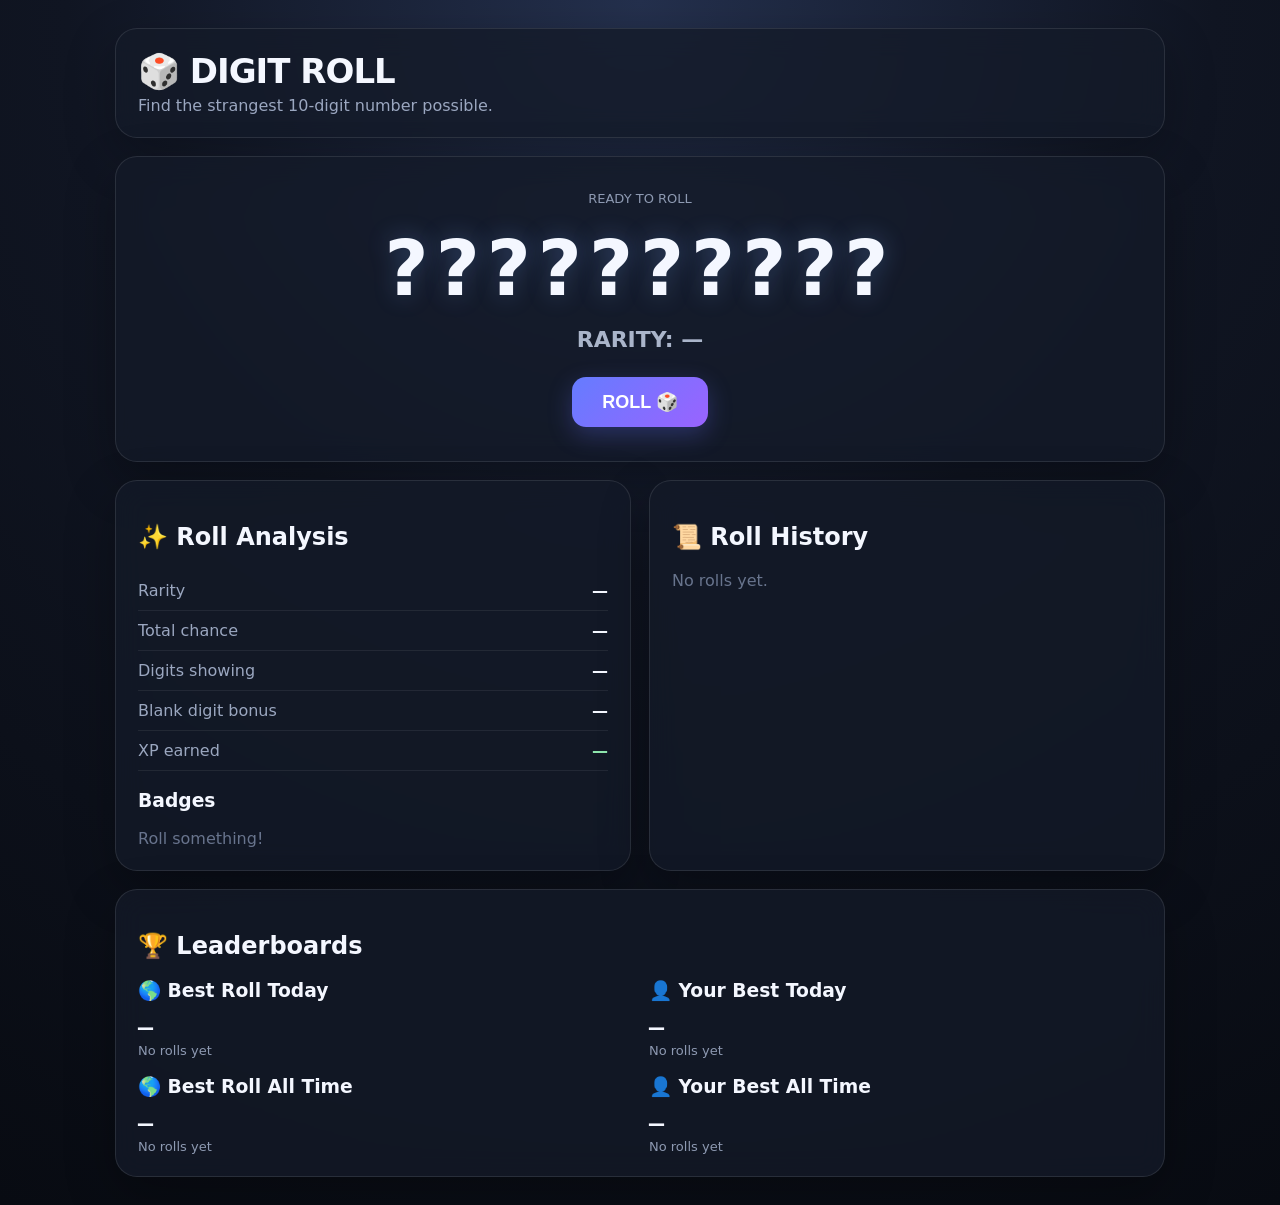
<file: RNGBADGE.html>
<!doctype html>
<html lang="en">
  <head>
    <meta charset="UTF-8" />
    <meta name="viewport" content="width=device-width, initial-scale=1.0" />
    <title>Digit Roll — Prototype</title>
    <style>
      * {
        box-sizing: border-box;
      }
      body {
        margin: 0;
        min-height: 100vh;
        font-family:
          system-ui,
          -apple-system,
          Segoe UI,
          sans-serif;
        background: radial-gradient(
          circle at 50% 0%,
          #24304d 0,
          #101522 42%,
          #080b12 100%
        );
        color: #f4f7ff;
        display: flex;
        justify-content: center;
        padding: 28px;
      }
      .app {
        width: min(1050px, 100%);
        display: grid;
        gap: 18px;
      }
      .card {
        background: rgba(20, 26, 40, 0.78);
        border: 1px solid rgba(255, 255, 255, 0.1);
        border-radius: 22px;
        padding: 22px;
        box-shadow: 0 18px 50px rgba(0, 0, 0, 0.28);
        backdrop-filter: blur(14px);
      }
      h1 {
        margin: 0;
        font-size: 34px;
        letter-spacing: -1px;
      }
      .sub {
        color: #9ba7c0;
        margin: 5px 0 0;
      }
      .rollbox {
        text-align: center;
        padding: 34px 20px;
      }
      .number {
        min-height: 94px;
        display: flex;
        justify-content: center;
        align-items: center;
        font-size: clamp(38px, 8vw, 76px);
        font-weight: 800;
        letter-spacing: 7px;
        font-variant-numeric: tabular-nums;
        margin: 15px 0 20px;
        text-shadow: 0 0 25px rgba(120, 170, 255, 0.3);
      }
      button {
        border: 0;
        border-radius: 14px;
        padding: 14px 30px;
        font-size: 18px;
        font-weight: 800;
        cursor: pointer;
        color: white;
        background: linear-gradient(135deg, #657cff, #9a63ff);
        box-shadow: 0 8px 25px rgba(104, 111, 255, 0.28);
        transition:
          0.15s transform,
          0.15s filter;
      }
      button:hover {
        transform: translateY(-2px);
        filter: brightness(1.1);
      }
      button:active {
        transform: translateY(1px);
      }
      .grid {
        display: grid;
        grid-template-columns: 1fr 1fr;
        gap: 18px;
      }
      .statrow {
        display: flex;
        justify-content: space-between;
        padding: 10px 0;
        border-bottom: 1px solid rgba(255, 255, 255, 0.07);
      }
      .statrow:last-child {
        border: 0;
      }
      .label {
        color: #9ba7c0;
      }
      .value {
        font-weight: 750;
      }
      .badges {
        display: flex;
        flex-wrap: wrap;
        gap: 9px;
        margin-top: 13px;
      }
      .badge {
        padding: 8px 11px;
        border-radius: 999px;
        background: rgba(101, 124, 255, 0.14);
        border: 1px solid rgba(125, 145, 255, 0.28);
        font-size: 14px;
      }
      .empty {
        color: #68748d;
      }
      .history {
        max-height: 260px;
        overflow: auto;
      }
      .historyrow {
        display: grid;
        grid-template-columns: 1fr auto auto;
        gap: 12px;
        align-items: center;
        padding: 11px 0;
        border-bottom: 1px solid rgba(255, 255, 255, 0.07);
      }
      .historynum {
        font-family: monospace;
        font-weight: 700;
        letter-spacing: 2px;
      }
      .rarity {
        font-weight: 800;
      }
      .xp {
        color: #8ee6ad;
        font-weight: 700;
      }
      .leader {
        display: grid;
        grid-template-columns: 1fr 1fr;
        gap: 18px;
      }
      .lb h3 {
        margin: 0 0 12px;
      }
      .big {
        font-size: 25px;
        font-weight: 850;
        font-family: monospace;
        letter-spacing: 2px;
      }
      .small {
        color: #8e9ab2;
        font-size: 13px;
      }
      @media (max-width: 700px) {
        .grid,
        .leader {
          grid-template-columns: 1fr;
        }
        .number {
          letter-spacing: 3px;
        }
      }

      .badge {
        transition:
          transform 0.2s,
          box-shadow 0.2s;
      }
      .badges > div {
        animation: badgeFocus 0.45s ease-out;
      }
      @keyframes badgeFocus {
        from {
          opacity: 0;
          transform: scale(0.92);
          filter: blur(3px);
        }
        to {
          opacity: 1;
          transform: scale(1);
          filter: blur(0);
        }
      }
      #number {
        font-variant-numeric: tabular-nums;
      }

      .badgeFocus {
        width: 100%;
        background: rgba(101, 124, 255, 0.12);
        border: 1px solid rgba(125, 145, 255, 0.35);
        box-shadow: none;
        padding: 18px;
        border-radius: 16px;
        color: inherit;
        animation: badgeFocus 0.45s ease-out;
        font: inherit;
        cursor: pointer;
      }
      .badgeFocus:hover {
        background: rgba(101, 124, 255, 0.2);
      }
      .badgeButton {
        box-shadow: none;
        padding: 8px 11px;
        font-size: 14px;
        background: rgba(101, 124, 255, 0.14);
        border: 1px solid rgba(125, 145, 255, 0.28);
      }
      .modal {
        position: fixed;
        inset: 0;
        background: rgba(0, 0, 0, 0.65);
        display: none;
        align-items: center;
        justify-content: center;
        padding: 22px;
        z-index: 20;
        backdrop-filter: blur(7px);
      }
      .modal.open {
        display: flex;
      }
      .modalCard {
        width: min(500px, 100%);
        background: #151c2b;
        border: 1px solid rgba(255, 255, 255, 0.13);
        border-radius: 22px;
        padding: 28px;
        box-shadow: 0 25px 80px rgba(0, 0, 0, 0.5);
        position: relative;
      }
      .closeModal {
        position: absolute;
        right: 14px;
        top: 10px;
        background: none;
        box-shadow: none;
        padding: 4px 10px;
        font-size: 30px;
        color: #9ba7c0;
      }
    </style>
  </head>
  <body>
    <div class="app">
      <div class="card">
        <h1>🎲 DIGIT ROLL</h1>
        <p class="sub">Find the strangest 10-digit number possible.</p>
      </div>

      <div class="card rollbox">
        <div class="small" id="rollLabel">READY TO ROLL</div>
        <div class="number" id="number">??????????</div>
        <div
          id="liveRarity"
          style="
            font-size: 22px;
            font-weight: 850;
            min-height: 32px;
            margin: -8px 0 18px;
            color: #aab5ca;
          "
        >
          RARITY: —
        </div>
        <button id="rollBtn">ROLL 🎲</button>
      </div>

      <div class="grid">
        <div class="card">
          <h2>✨ Roll Analysis</h2>
          <div class="statrow">
            <span class="label">Rarity</span
            ><span class="value" id="rarity">—</span>
          </div>
          <div class="statrow">
            <span class="label">Total chance</span
            ><span class="value" id="chance">—</span>
          </div>
          <div class="statrow">
            <span class="label">Digits showing</span
            ><span class="value" id="shown">—</span>
          </div>
          <div class="statrow">
            <span class="label">Blank digit bonus</span
            ><span class="value" id="blankBonus">—</span>
          </div>
          <div class="statrow">
            <span class="label">XP earned</span
            ><span class="value xp" id="xp">—</span>
          </div>
          <h3>Badges</h3>
          <div class="badges" id="badges">
            <span class="empty">Roll something!</span>
          </div>
        </div>

        <div class="card">
          <h2>📜 Roll History</h2>
          <div class="history" id="history">
            <span class="empty">No rolls yet.</span>
          </div>
        </div>
      </div>

      <div class="card">
        <h2>🏆 Leaderboards</h2>
        <div class="leader">
          <div class="lb">
            <h3>🌎 Best Roll Today</h3>
            <div class="big" id="todayBest">—</div>
            <div class="small" id="todayBestMeta">No rolls yet</div>
          </div>
          <div class="lb">
            <h3>👤 Your Best Today</h3>
            <div class="big" id="personalToday">—</div>
            <div class="small" id="personalTodayMeta">No rolls yet</div>
          </div>
          <div class="lb">
            <h3>🌎 Best Roll All Time</h3>
            <div class="big" id="allBest">—</div>
            <div class="small" id="allBestMeta">No rolls yet</div>
          </div>
          <div class="lb">
            <h3>👤 Your Best All Time</h3>
            <div class="big" id="personalAll">—</div>
            <div class="small" id="personalAllMeta">No rolls yet</div>
          </div>
        </div>
      </div>
    </div>

    <script>
      const references = {
        911: [
          "🚨 Emergency 911",
          "The famous emergency telephone number.",
          100000,
        ],
        "007": ["🕵️ Agent 007", "The iconic code name of James Bond.", 100000],
        420: ["🌿 420", "A famous number from popular culture.", 80000],
        404: ["🌐 404 Not Found", "The familiar web error code.", 90000],
        1337: ["💻 LEET", "Classic internet/gaming slang for 'leet'.", 120000],
        666: [
          "😈 The Number",
          "A famously recognizable number with cultural significance.",
          150000,
        ],
        777: [
          "🎰 Lucky 7s",
          "Three 7s are a classic lucky-slot-machine pattern.",
          180000,
        ],
        42: [
          "🌌 The Answer",
          "The famously celebrated answer to life, the universe, and everything.",
          70000,
        ],
        101: [
          "📚 101",
          "A common shorthand for an introductory course or beginner's guide.",
          35000,
        ],
        123: [
          "🔢 Counting Up",
          "The first three digits of the familiar counting sequence.",
          45000,
        ],
        321: ["🚀 Countdown", "A classic countdown fragment.", 45000],
        314: ["🥧 Pi", "The first three digits of pi.", 55000],
        1984: [
          "📖 1984",
          "A recognizable reference to George Orwell's novel.",
          90000,
        ],
        2001: ["🚀 2001", "A recognizable science-fiction reference.", 90000],
        69: [
          "😎 Nice",
          "A widely recognized internet-number joke/reference.",
          40000,
        ],
        67: ["🔢 67", "A special 67 reference hidden inside the roll.", 25000],
        55: ["⚔️ 55 — Kingsammelot", "A Kingsammelot reference.", 25000],
      };

      const $ = (id) => document.getElementById(id);
      let history = [];
      let personalBest = null;
      let allTimeBest = null;

      function randomRoll() {
        let chars = [];
        let blanks = 0;
        // Blank probability is deliberately small in this prototype.
        for (let i = 0; i < 10; i++) {
          if (Math.random() < 0.055) {
            chars.push("_");
            blanks++;
          } else chars.push(String(Math.floor(Math.random() * 10)));
        }
        if (blanks === 10)
          chars[Math.floor(Math.random() * 10)] = String(
            Math.floor(Math.random() * 10),
          );
        return chars;
      }

      function analyze(chars) {
        const digits = chars.filter((x) => x !== "_");
        const compact = digits.join("");
        const badges = [];

        // Badge chances are the foundation of rarity.
        for (const [key, [name, explanation, oneIn]] of Object.entries(
          references,
        )) {
          if (compact.includes(key)) {
            badges.push({ name, explanation, oneIn });
          }
        }

        const counts = {};
        digits.forEach((d) => (counts[d] = (counts[d] || 0) + 1));
        const maxCount = Math.max(0, ...Object.values(counts));

        if (maxCount >= 2)
          badges.push({
            name: "🔁 Repeater",
            explanation: "At least one visible digit appears more than once.",
            oneIn: 5,
          });
        if (maxCount >= 3)
          badges.push({
            name: "🔥 Triple Digit",
            explanation: "A visible digit appears three or more times.",
            oneIn: 100,
          });
        if (maxCount >= 4)
          badges.push({
            name: "💥 Quad Digit",
            explanation: "A visible digit appears four or more times.",
            oneIn: 1000,
          });
        if (digits.length > 1 && new Set(digits).size === 1)
          badges.push({
            name: "👑 Monochrome",
            explanation: "Every visible digit is identical.",
            oneIn: 1000000,
          });
        if (digits.length === 10 && new Set(digits).size === 10)
          badges.push({
            name: "🌈 All Ten Digits",
            explanation: "Every digit from 0 through 9 appears exactly once.",
            oneIn: 3628800,
          });

        if (/012|123|234|345|456|567|678|789/.test(compact))
          badges.push({
            name: "📈 Rising Sequence",
            explanation: "Three consecutive digits appear in ascending order.",
            oneIn: 100,
          });

        if (/987|876|765|654|543|432|321|210/.test(compact))
          badges.push({
            name: "📉 Falling Sequence",
            explanation: "Three consecutive digits appear in descending order.",
            oneIn: 100,
          });

        // Mountain: numbers climb to a peak, then descend.
        const mountainPatterns = [
          "01210",
          "12321",
          "23432",
          "34543",
          "45654",
          "56765",
          "67876",
          "78987",
          "0123210",
          "1234321",
          "2345432",
          "3456543",
          "4567654",
          "5678765",
        ];
        if (mountainPatterns.some((x) => compact.includes(x)))
          badges.push({
            name: "⛰️ Mountain",
            explanation:
              "Numbers rise to a peak in order, then fall back down.",
            oneIn: 10000,
          });

        // Valley: the opposite of a mountain.
        const valleyPatterns = [
          "21012",
          "32123",
          "43234",
          "54345",
          "65456",
          "76567",
          "87678",
          "98789",
          "2101234",
          "3212345",
          "4323456",
          "5434567",
          "6545678",
          "7656789",
        ];
        if (valleyPatterns.some((x) => compact.includes(x)))
          badges.push({
            name: "🏞️ Valley",
            explanation:
              "Numbers fall to a low point in order, then rise again.",
            oneIn: 10000,
          });

        // Staircases and alternating sequences.
        if (/0123|1234|2345|3456|4567|5678|6789/.test(compact))
          badges.push({
            name: "🪜 Staircase",
            explanation: "Four consecutive digits climb steadily upward.",
            oneIn: 1000,
          });

        if (/9876|8765|7654|6543|5432|4321|3210/.test(compact))
          badges.push({
            name: "🪜 Reverse Staircase",
            explanation: "Four consecutive digits descend steadily.",
            oneIn: 1000,
          });

        if (/0101|1212|2323|3434|4545|5656|6767|7878|8989/.test(compact))
          badges.push({
            name: "⚡ Alternator",
            explanation: "Two digits repeatedly alternate back and forth.",
            oneIn: 5000,
          });

        // Show common badges first, rare badges last.
        badges.sort((a, b) => a.oneIn - b.oneIn);

        // Combine badge rarity multiplicatively.
        let badgeChance = 1;
        for (const b of badges) badgeChance *= b.oneIn;

        // Fewer visible digits STILL make the final roll rarer.
        // This is a separate blank-digit multiplier, so blanks can dramatically
        // improve the roll without pretending the blank itself is a badge.
        const blanks = chars.filter((x) => x === "_").length;
        const blankMultiplier = Math.pow(10, blanks);
        const totalChance = badgeChance * blankMultiplier;

        let rarity = "COMMON";
        if (badges.length || blanks >= 1) rarity = "UNCOMMON";
        if (totalChance >= 100) rarity = "RARE";
        if (totalChance >= 1000) rarity = "EPIC";
        if (totalChance >= 10000) rarity = "LEGENDARY";
        if (totalChance >= 1000000) rarity = "MYTHIC";
        if (totalChance >= 100000000) rarity = "DIVINE";
        if (totalChance >= 10000000000) rarity = "TRANSCENDENT";
        if (totalChance >= 1000000000000) rarity = "???";

        // XP rewards both discovered badges and the extra rarity from blanks.
        const badgeXP = badges.reduce(
          (sum, b) =>
            sum + Math.max(1, Math.round(Math.log10(b.oneIn + 1) * 20)),
          0,
        );
        const blankXP = blanks * 100;
        const xp = Math.max(5, badgeXP + blankXP);

        return {
          badges,
          badgeChance,
          blankMultiplier,
          oneIn: totalChance,
          rarity,
          shown: digits.length,
          blanks,
          xp,
        };
      }
      function better(a, b) {
        return !b || a.oneIn > b.oneIn;
      }

      function save() {
        localStorage.setItem("digitRollHistory", JSON.stringify(history));
        localStorage.setItem("digitRollPersonal", JSON.stringify(personalBest));
        localStorage.setItem("digitRollAll", JSON.stringify(allTimeBest));
      }

      function load() {
        try {
          history = JSON.parse(localStorage.getItem("digitRollHistory")) || [];
          personalBest =
            JSON.parse(localStorage.getItem("digitRollPersonal")) || null;
          allTimeBest =
            JSON.parse(localStorage.getItem("digitRollAll")) || null;
        } catch (e) {}
        renderHistory();
        renderBoards();
      }
      function fmt(n) {
        return "1 in " + n.toLocaleString();
      }
      function meta(x) {
        return `${x.rarity} • ${fmt(x.oneIn)} • ${x.shown}/10 digits`;
      }

      function renderHistory() {
        if (!history.length) {
          $("history").innerHTML = '<span class="empty">No rolls yet.</span>';
          return;
        }
        $("history").innerHTML = history
          .slice(0, 30)
          .map(
            (x) => `
    <div class="historyrow">
      <span class="historynum">${x.roll}</span>
      <span class="rarity">${x.rarity}</span>
      <span class="xp">+${x.xp} XP</span>
    </div>`,
          )
          .join("");
      }
      function renderBoards() {
        const entries = [
          ["todayBest", personalBest, "todayBestMeta"],
          ["personalToday", personalBest, "personalTodayMeta"],
          ["allBest", allTimeBest, "allBestMeta"],
          ["personalAll", personalBest, "personalAllMeta"],
        ];
        entries.forEach(([id, x, mid]) => {
          $(id).textContent = x ? x.roll : "—";
          $(mid).textContent = x ? meta(x) : "No rolls yet";
        });
      }

      $("rollBtn").onclick = () => {
        $("rollBtn").disabled = true;
        $("rollLabel").textContent = "ROLLING...";
        $("rarity").textContent = "—";
        $("chance").textContent = "—";
        $("liveRarity").textContent = "RARITY: ???";
        $("shown").textContent = "—";
        $("xp").textContent = "—";
        $("blankBonus").textContent = "—";
        $("badges").innerHTML =
          '<span class="empty">The number is being generated...</span>';

        const finalChars = randomRoll();
        let visible = [];
        for (let i = 0; i < 10; i++) visible.push("?");

        // Exactly 9 seconds total: one digit is revealed each 900ms.
        let i = 0;
        const digitTimer = setInterval(() => {
          visible[i] = finalChars[i];
          $("number").textContent = visible.join("");
          i++;

          if (i >= 10) {
            clearInterval(digitTimer);

            const a = analyze(finalChars);
            const roll = finalChars.join("");
            const result = { roll, ...a, time: Date.now() };

            // Suspense phase: badges are revealed one at a time.
            // More badges = less focus time each, with a 1–10 second total presentation.
            const badges = a.badges;
            const focusMs = badges.length
              ? Math.max(
                  1000,
                  Math.min(10000, Math.round(10000 / badges.length)),
                )
              : 3000;

            $("rollLabel").textContent = badges.length
              ? "ANALYZING BADGES..."
              : "NO BADGES FOUND...";
            $("liveRarity").textContent = "RARITY: ???";

            let bIndex = 0;

            const revealBadge = () => {
              if (bIndex < badges.length) {
                const b = badges[bIndex];
                $("badges").innerHTML = `
            <button class="badgeFocus" type="button" onclick='showBadgeInfo(${JSON.stringify(b.name)},${JSON.stringify(b.explanation)},${b.oneIn})'>
              <div style="font-size:27px;font-weight:850;margin-bottom:7px">${b.name}</div>
              <div style="color:#aab5ca;line-height:1.45">${b.explanation}</div>
              <div style="margin-top:9px;color:#8ee6ad;font-weight:750">Badge chance: 1 in ${b.oneIn.toLocaleString()}</div>
              <div class="small" style="margin-top:7px">Click to view this badge again</div>
              <div class="small" style="margin-top:4px">Badge ${bIndex + 1} of ${badges.length} • Less digits bonus: ×${a.blankMultiplier.toLocaleString()}</div>
            </button>`;
                bIndex++;
                setTimeout(revealBadge, focusMs);
              } else {
                // Only reveal final rarity AFTER all badge reveals.
                $("rollLabel").textContent = "FINAL RESULT";
                $("liveRarity").textContent = "RARITY: " + a.rarity;
                $("rarity").textContent = a.rarity;
                $("chance").textContent = fmt(a.oneIn);
                $("shown").textContent = a.shown + "/10";
                $("blankBonus").textContent =
                  "×" + a.blankMultiplier.toLocaleString();
                $("xp").textContent = "+" + a.xp;

                if (!badges.length) {
                  $("badges").innerHTML =
                    '<span class="empty">No badges. A completely ordinary roll.</span>';
                } else {
                  $("badges").innerHTML = badges
                    .map(
                      (b) =>
                        `<button class="badge badgeButton" type="button" onclick='showBadgeInfo(${JSON.stringify(b.name)},${JSON.stringify(b.explanation)},${b.oneIn})'>${b.name}</button>`,
                    )
                    .join("");
                }

                history.unshift(result);
                history = history.slice(0, 30);
                if (better(result, personalBest)) personalBest = result;
                if (better(result, allTimeBest)) allTimeBest = result;
                save();
                renderHistory();
                renderBoards();
                $("rollBtn").disabled = false;
              }
            };

            // Tiny pause before the first badge to make the reveal feel deliberate.
            setTimeout(revealBadge, 450);
          }
        }, 900);
      };
      function showBadgeInfo(name, explanation, oneIn) {
        $("badgeModalName").textContent = name;
        $("badgeModalExplanation").textContent = explanation;
        $("badgeModalChance").textContent =
          "Badge chance: 1 in " + Number(oneIn).toLocaleString();
        $("badgeModal").classList.add("open");
      }
      function closeBadgeInfo() {
        $("badgeModal").classList.remove("open");
      }

      load();
    </script>

    <div
      id="badgeModal"
      class="modal"
      onclick="if (event.target === this) closeBadgeInfo();"
    >
      <div class="modalCard">
        <button class="closeModal" type="button" onclick="closeBadgeInfo()">
          ×
        </button>
        <div
          id="badgeModalName"
          style="font-size: 30px; font-weight: 900; margin-bottom: 12px"
        ></div>
        <div
          id="badgeModalExplanation"
          style="font-size: 17px; line-height: 1.55; color: #b7c1d5"
        ></div>
        <div
          id="badgeModalChance"
          style="margin-top: 16px; color: #8ee6ad; font-weight: 800"
        ></div>
      </div>
    </div>
  </body>
</html>
</file>
